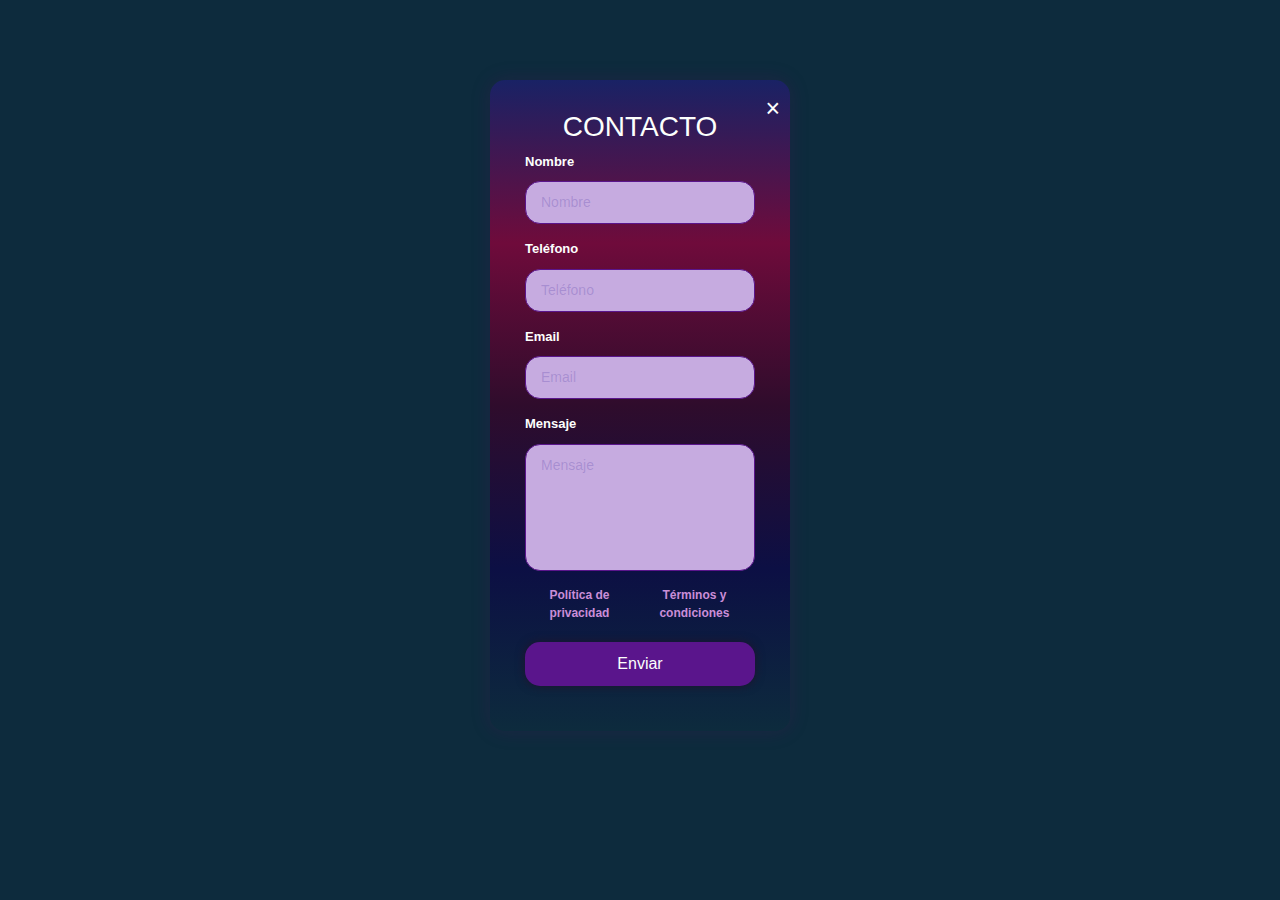
<file: contacto.html>
<!DOCTYPE html>
<html lang="es">

<head>
    <meta charset="UTF-8">
    <meta name="viewport" content="width=device-width, initial-scale=1.0">
    <title>Codo Shop</title>

    <link href="https://fonts.googleapis.com/css2?family=PT+Sans:ital,wght@0,400;0,700;1,400;1,700&display=swap"
        rel="stylesheet">
    <link rel="stylesheet" href="https://cdn.jsdelivr.net/npm/bootstrap-icons@1.11.3/font/bootstrap-icons.min.css">
    <link rel="shortcut icon" href="/assets/img/favicon-32x32.png" type="image/x-icon">
    <!-- Libreria de iconos font-awesome -->
    <!-- <script src="https://kit.fontawesome.com/d8e1daa47e.js" crossorigin="anonymous"></script> -->
    <link href="https://cdn.jsdelivr.net/npm/bootstrap@5.3.3/dist/css/bootstrap.min.css" rel="stylesheet"
        integrity="sha384-QWTKZyjpPEjISv5WaRU9OFeRpok6YctnYmDr5pNlyT2bRjXh0JMhjY6hW+ALEwIH" crossorigin="anonymous">

    <link rel="stylesheet" href="/assets/css/form.css">
    <script src="./assets/js/productos.js"></script>
</head>

<body>

    <form action="https://formsubmit.co/gabi.fleita88@gmail.com" method="POST">
        <div class="close-btn">&times;</div>
        <h1>CONTACTO</h1>
        <div class="input">
            <label for="name">Nombre</label>
            <input type="text" name="name" id="name" placeholder="Nombre">

            <label for="phone">Teléfono</label>
            <input type="tel" name="phone" id="phone" placeholder="Teléfono">

            <label for="email">Email</label>
            <input type="email" name="email" id="email" placeholder="Email">

            <label for="message">Mensaje</label>
            <textarea name="message" id="message" cols="30" rows="5" placeholder="Mensaje"></textarea>

            <div class="form-txt">
                <a href="#">Política de privacidad</a>
                <a href="#">Términos y condiciones</a>
            </div> 

            <input class="btn" type="submit" value="Enviar">
        
            <input type="hidden" name="_next" value="http://127.0.0.1:5500/">
            <input type="hidden" name="_captcha" value="false">           
        </div>
    </form>
    
</body>
</html>
</file>
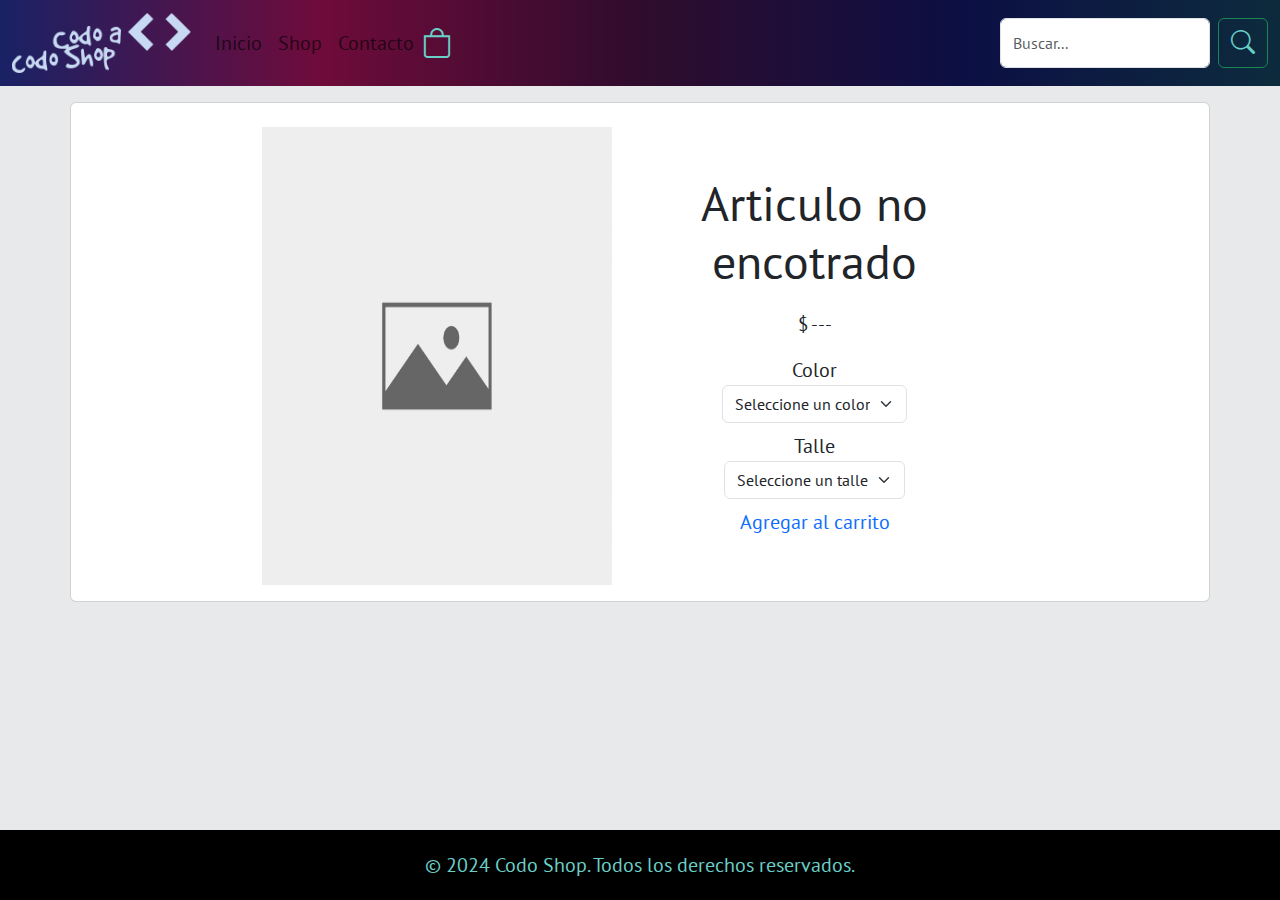
<file: producto.html>
<!DOCTYPE html>
<html lang="es">

<head>
    <meta charset="UTF-8">
    <meta name="viewport" content="width=device-width, initial-scale=1.0">
    <title>Codo Shop</title>

    <link href="https://fonts.googleapis.com/css2?family=PT+Sans:ital,wght@0,400;0,700;1,400;1,700&display=swap"
        rel="stylesheet">
    <link rel="stylesheet" href="https://cdn.jsdelivr.net/npm/bootstrap-icons@1.11.3/font/bootstrap-icons.min.css">
    <link rel="shortcut icon" href="/assets/img/favicon-32x32.png" type="image/x-icon">
    <!-- Libreria de iconos font-awesome -->
    <!-- <script src="https://kit.fontawesome.com/d8e1daa47e.js" crossorigin="anonymous"></script> -->
    <link href="https://cdn.jsdelivr.net/npm/bootstrap@5.3.3/dist/css/bootstrap.min.css" rel="stylesheet"
        integrity="sha384-QWTKZyjpPEjISv5WaRU9OFeRpok6YctnYmDr5pNlyT2bRjXh0JMhjY6hW+ALEwIH" crossorigin="anonymous">

    <link rel="stylesheet" href="/assets/css/style.css">
    <link rel="stylesheet" href="/assets/css/porducto.css">
    <link rel="stylesheet" href="/assets/css/carrito.css">
    <script src="./assets/js/productos.js"></script>
</head>
<body>
    <header>
        <nav class="navbar navbar-expand-lg">
            <div class="container-fluid">
                <a class="navbar-brand" href="index.html">
                    <img class="img logo" src="/assets/img/logos/logo2 1 (Traced).png" alt="logo marca">
                </a>
                <button class="navbar-toggler" type="button" data-bs-toggle="collapse"
                    data-bs-target="#navbarSupportedContent" aria-controls="navbarSupportedContent"
                    aria-expanded="false" aria-label="Toggle navigation">
                    <span class="navbar-toggler-icon"></span>
                </button>
                <div class="collapse navbar-collapse" id="navbarSupportedContent">
                    <ul class="navbar-nav me-auto mb-2 mb-lg-0">
                        <li class="nav-item">
                            <a class="nav-link" aria-current="page" href="index.html">Inicio</a>
                        </li>
                        <li class="nav-item">
                            <a class="nav-link" href="shop.html">Shop</a>
                        </li>
                        <li class="nav-item">
                            <a class="nav-link" href="contacto.html">Contacto</a>
                        </li>
                        <i class="bi bi-bag" id="carritoBtn"></i> <!-- Icono de carrito -->
                    </ul>
                    <form class="d-flex">
                        <input class="form-control me-2" type="search" placeholder="Buscar..." aria-label="Search">
                        <button class="btn btn-outline-success" type="submit"><i class="bi bi-search"></i></button>
                    </form>
                </div>
            </div>
        </nav>
    </header>
    <main>
        <div class="container card mt-3 mb-3">
            <div class="container mt-4 contenedor-principal text-center">
                <img id="img-producto" src="assets/img/productos/img_not_found.jpg" alt="Imagen producto">
                <div class="container m-5 text-center">
                    <h1 id="producto-titulo"> Articulo no encotrado </h1>
                    <p id="producto-precio">$ ---</p>
                    <div class="contenedor-detalles">
                        <label class="form-label" for="color">Color
                            <select class="form-select" name="color" id="color">
                                <option value="" default>Seleccione un color</option>
                            </select>
                        </label>
                        <label class="form-label" for="talle">Talle
                            <select class="form-select" name="talle" id="talle">
                                <option value="" default>Seleccione un talle</option>
                            </select>
                        </label>
                    </div>
                    <a href="#" id="btn-agregar">Agregar al carrito</a>
                </div>
            </div>
            <div class="container text-center">
                <p id="producto-descripcion"></p>
            </div>
        </div>
        <!-- CARRITO DE COMPRAS -->
        <div class="modal-carrito-background">
            <div class="modal-carrito-body">
                <div class="modal-carrito-header">
                    <h1>
                        Carrito de compras
                        <span>
                            <i id="carritoBtnCerrar" class="fa-regular fa-circle-xmark"></i>
                        </span>
                    </h1>
                </div>
                <div id="carrito-main" class="modal-carrito-main">
                    <span class="warning" id="carrito-vacio">
                        <i class="fa-solid fa-circle-exclamation"></i>
                        El carrito de compras está vacío.
                    </span>
                    <div class="carrito-total">
                        <div>
                            <span>Total:</span>
                            <span id="carrito-total">
                            </div>
                            <a href="/inicial-compra.html">INICIAR COMPRA</a>
                        </div>
                    </div>
                </div>
            </div>
            <!-- Modal del carrito -->
            <div class="modal-carrito-background">
                <div class="modal-carrito-body">
                    <div class="modal-carrito-header">
                        <h1>
                            Carrito de compras
                            <span>
                                <i id="carritoBtnCerrar" class="bi bi-x-circle"></i>
                            </span>
                        </h1>
                    </div>
                    <div id="carrito-main" class="modal-carrito-main">
                        <span class="warning" id="carrito-vacio">
                            <i class="bi bi-exclamation-circle"></i>
                            El carrito de compras está vacío.
                        </span>
                        <div class="carrito-total">
                            <div>
                                <span>Total:</span>
                                <span id="carrito-total">
                                </div>
                                <a href="/inicial-compra.html">INICIAR COMPRA</a>
                            </div>
                        </span>
                    </div>
            </div>
        </div>
        <!-- Fin modal del carrito -->
    </main>
    <footer class="footer">
        &copy; 2024 Codo Shop. Todos los derechos reservados.
    </footer>
    <!-- Script del carrito -->
    <script src="https://cdn.jsdelivr.net/npm/bootstrap@5.3.3/dist/js/bootstrap.bundle.min.js" integrity="sha384-YvpcrYf0tY3lHB60NNkmXc5s9fDVZLESaAA55NDzOxhy9GkcIdslK1eN7N6jIeHz" crossorigin="anonymous"></script>
    <script src="/assets/js/carrito.js"></script>
    <script src="/assets/js/producto.js"></script>
</body>
</html>
</file>
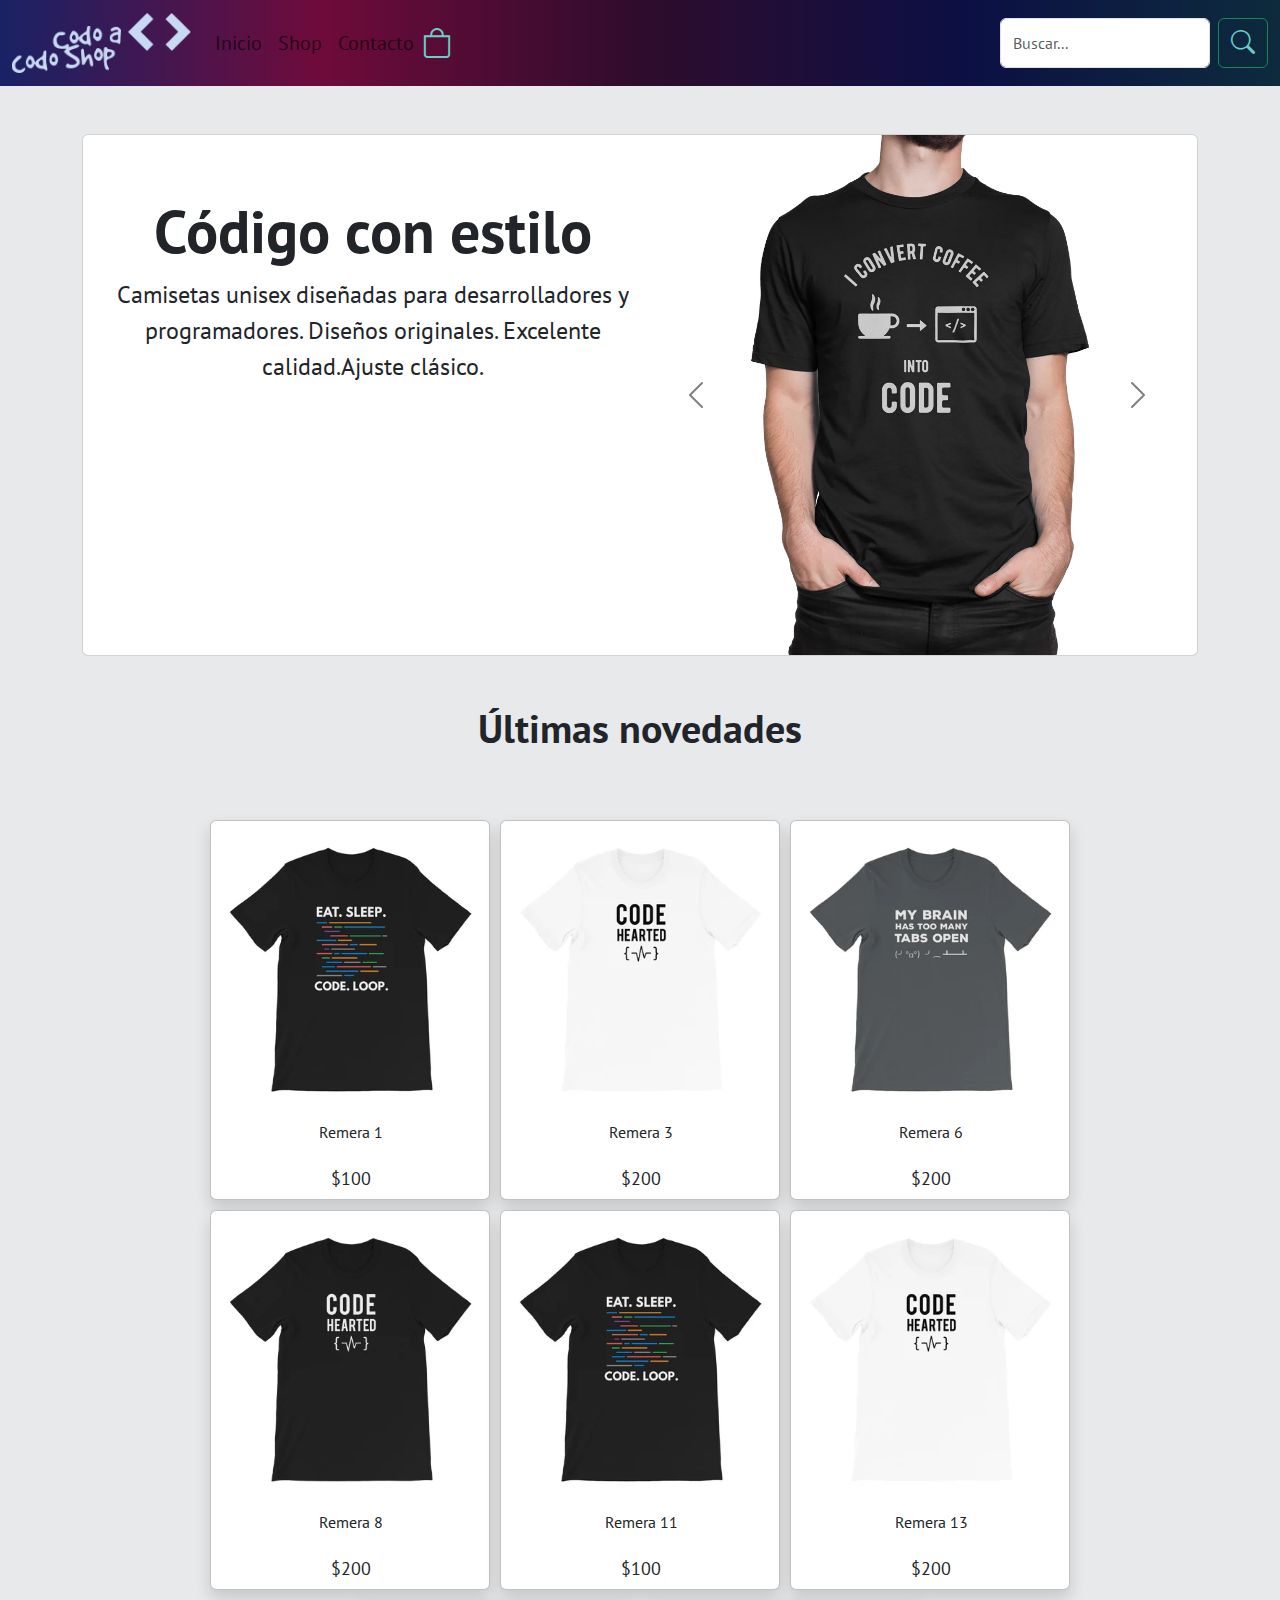
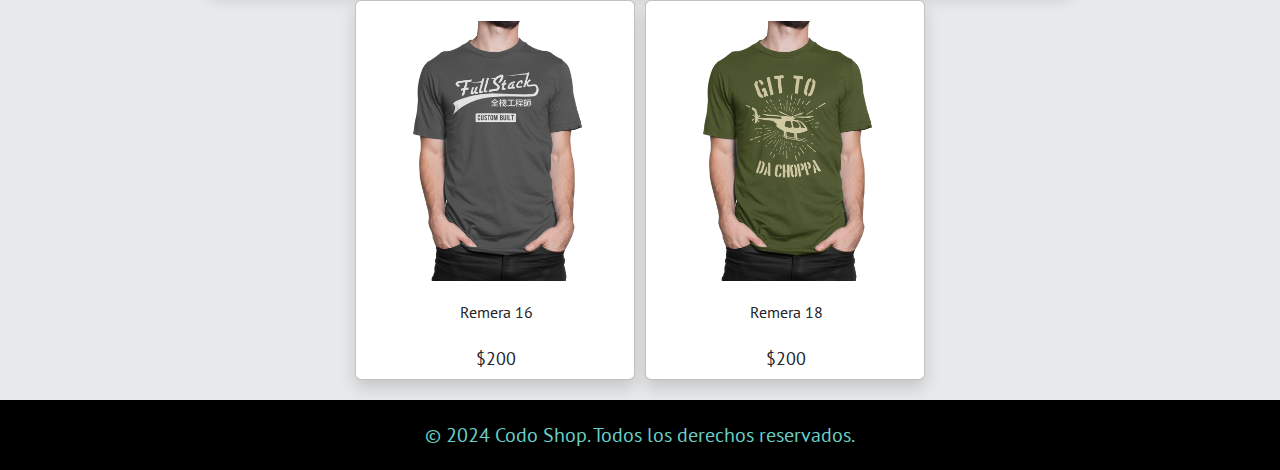
<file: shop.html>
<!DOCTYPE html>
<html lang="es">

<head>
    <meta charset="UTF-8">
    <meta name="viewport" content="width=device-width, initial-scale=1.0">
    <title>Codo Shop</title>

    <link href="https://fonts.googleapis.com/css2?family=PT+Sans:ital,wght@0,400;0,700;1,400;1,700&display=swap"
        rel="stylesheet">
    <link rel="stylesheet" href="https://cdn.jsdelivr.net/npm/bootstrap-icons@1.11.3/font/bootstrap-icons.min.css">
    <link rel="shortcut icon" href="/assets/img/favicon-32x32.png" type="image/x-icon">
    <link rel="shortcut icon" href="/assets/img/favicon-32x32.png" type="image/x-icon">
    <!-- Libreria de iconos font-awesome -->
    <!-- <script src="https://kit.fontawesome.com/d8e1daa47e.js" crossorigin="anonymous"></script> -->
    <link href="https://cdn.jsdelivr.net/npm/bootstrap@5.3.3/dist/css/bootstrap.min.css" rel="stylesheet"
        integrity="sha384-QWTKZyjpPEjISv5WaRU9OFeRpok6YctnYmDr5pNlyT2bRjXh0JMhjY6hW+ALEwIH" crossorigin="anonymous">

    <link rel="stylesheet" href="/assets/css/style.css">
    <link rel="stylesheet" href="/assets/css/carrito.css">
    <link rel="stylesheet" href="/assets/css/shop.css">
    <script src="./assets/js/productos.js"></script>
</head>

<body>
    <header>
        <nav class="navbar navbar-expand-lg">
            <div class="container-fluid">
                <a class="navbar-brand" href="index.html">
                    <img class="img logo" src="/assets/img/logos/logo2 1 (Traced).png" alt="logo marca">
                </a>
                <button class="navbar-toggler" type="button" data-bs-toggle="collapse"
                    data-bs-target="#navbarSupportedContent" aria-controls="navbarSupportedContent"
                    aria-expanded="false" aria-label="Toggle navigation">
                    <span class="navbar-toggler-icon"></span>
                </button>
                <div class="collapse navbar-collapse" id="navbarSupportedContent">
                    <ul class="navbar-nav me-auto mb-2 mb-lg-0">
                        <li class="nav-item">
                            <a class="nav-link" aria-current="page" href="index.html">Inicio</a>
                        </li>
                        <li class="nav-item">
                            <a class="nav-link" href="shop.html">Shop</a>
                        </li>
                        <li class="nav-item">
                            <a class="nav-link" href="contacto.html">Contacto</a>
                        </li>
                        <i class="bi bi-bag" id="carritoBtn"></i> <!-- Icono de carrito -->
                    </ul>
                    <form class="d-flex">
                        <input class="form-control me-2" type="search" placeholder="Buscar..." aria-label="Search">
                        <button class="btn btn-outline-success" type="submit"><i class="bi bi-search"></i></button>
                    </form>
                </div>
            </div>
        </nav>
    </header>
    <main>
        <div class="container mt-5">
            <div class="card mb-3">
                <div class="d-flex">
                    <div class="container text-center eslogan">
                        <h1 class="card-title">Código con estilo</h1>
                        <p class="card-text">
                            Camisetas unisex diseñadas para desarrolladores y programadores.
                            Diseños originales. Excelente calidad.Ajuste clásico.
                        </p>
                    </div>
                    <div class="container d-flex">
                        <div id="carouselExample" class="carousel carousel-dark slide carousel-fade d-flex justify-content-center align-items-center" style="max-width: 520px;" data-bs-ride="carousel">
                            <div class="carousel-inner">
                                <div class="carousel-item active">
                                    <a href="/producto.html?id=15">
                                        <img src="assets/img/carrusel/carrusel_1.webp" class="d-block w-100"
                                        alt="img carrusel_1">
                                    </a>
                                </div>
                                <div class="carousel-item">
                                    <a href="/producto.html?id=16">
                                        <img src="assets/img/carrusel/carrusel_2.webp" class="d-block w-100"
                                        alt="img carrusel_2">
                                    </a>
                                </div>
                                <div class="carousel-item">
                                    <a href="/producto.html?id=17">
                                        <img src="assets/img/carrusel/carrusel_3.webp" class="d-block w-100"
                                        alt="img carrusel_3">
                                    </a>
                                </div>
                                <div class="carousel-item">
                                    <a href="/producto.html?id=18">
                                        <img src="assets/img/carrusel/carrusel_4.webp" class="d-block w-100"
                                        alt="img carrusel_4">
                                    </a>
                                </div>
                                <div class="carousel-item">
                                    <a href="/producto.html?id=19">
                                        <img src="assets/img/carrusel/carrusel_5.webp" class="d-block w-100"
                                        alt="img carrusel_5">
                                    </a>
                                </div>
                                <div class="carousel-item">
                                    <a href="/producto.html?id=20">
                                        <img src="assets/img/carrusel/carrusel_6.webp" class="d-block w-100"
                                        alt="img carrusel_6">
                                    </a>
                                </div>
                            </div>
                            <button class="carousel-control-prev" type="button" data-bs-target="#carouselExample"
                                data-bs-slide="prev">
                                <span class="carousel-control-prev-icon" aria-hidden="true"></span>
                                <span class="visually-hidden">Previous</span>
                            </button>
                            <button class="carousel-control-next" type="button" data-bs-target="#carouselExample"
                                data-bs-slide="next">
                                <span class="carousel-control-next-icon" aria-hidden="true"></span>
                                <span class="visually-hidden">Next</span>
                            </button>
                        </div>
                    </div>
                </div>
            </div>
        </div>
            <!-- GRID -->
        <div class="container novedades">
            <h2 class="text-center fw-bolder m-5">Últimas novedades</h2>
            <div class="novedades-productos" id="grid-novedades">
                
            </div>
        </div>
        <!-- Modal del carrito -->
        <div class="modal-carrito-background">
            <div class="modal-carrito-body">
                <div class="modal-carrito-header">
                    <h1>
                        Carrito de compras
                        <span>
                            <i id="carritoBtnCerrar" class="bi bi-x-circle"></i>
                        </span>
                    </h1>
                </div>
                <div id="carrito-main" class="modal-carrito-main">
                    <span class="warning" id="carrito-vacio">
                        <i class="bi bi-exclamation-circle"></i>
                        El carrito de compras está vacío.
                    </span>
                    <div class="carrito-total">
                        <div>
                            <span>Total:</span>
                            <span id="carrito-total">
                        </div>
                        <a href="/inicial-compra.html">INICIAR COMPRA</a>
                    </div>
                    </span>
                </div>
            </div>
        </div>
        <!-- Fin modal del carrito -->
    </main>
    <footer class="footer">
        &copy; 2024 Codo Shop. Todos los derechos reservados.
    </footer>
    <script src="https://cdn.jsdelivr.net/npm/bootstrap@5.3.3/dist/js/bootstrap.bundle.min.js" integrity="sha384-YvpcrYf0tY3lHB60NNkmXc5s9fDVZLESaAA55NDzOxhy9GkcIdslK1eN7N6jIeHz" crossorigin="anonymous"></script>
    <!-- Script del carrito -->
    <script src="/assets/js/carrito.js"></script>
    <script src="/assets/js/script.js"></script>
</body>

</html>
</file>
<file: assets/css/form.css>
body{
    font-family: Arial, Helvetica, sans-serif;
    min-height: 100vh;
    display: flex;
    align-items: flex-start; /* cambie aling-item */
    justify-content: center;
    padding: 40px 20px 20px 20px; /* Incrementar el padding superior a 40px */
    background-color: #0D2B3D; /* cambie color Fondo */
}

form{
    margin-top: 40px; /*margensuperior*/
    position: relative;
    padding: 30px 35px;
    background: linear-gradient(0deg, #0D2B3D, #0C0F44, #2F0C2C, #6F0B3B, #192265);
    box-shadow: 0 0 20px #630e6533;
    border-radius: 15px;
    text-align: center;
    width: 300px;
}

.close-btn {
    position: absolute; 
    top: 10px; 
    right: 10px; 
    font-size: 25px; 
    color: #fdfffd; 
    cursor: pointer; 
}

.close-btn:hover {
    color: #5a158c; 
}

.input{
    display: flex;
    flex-direction: column;
    text-align: left;
}

h1{
    color: #fdfffd;
    font-size: 28px;
}

label{
    color: #fdfffd;
    font-size: 13px;
    font-weight: 600;
    margin-bottom: 10px;
}

input, textarea{
    padding: 10px 15px;
    border-radius: 15px;
    margin-bottom: 15px;
    background-color: #c6abe0;
    border: 1px solid #5a158c;
    color: #fdfffd;
    outline: none;
    font-size: 14px;
}

input::placeholder, textarea::placeholder {
    color: #29159133;
}

textarea {
    resize: none;
}

.form-txt{
    margin-bottom: 20px;
    display: flex;
    justify-content: space-between;
    text-align: center;
}

.form-txt a{
    color: #ca8ed8;
    font-size: 12px;
    font-weight: 600;
    text-decoration: none;
}

.btn{
    font-size: 16px;
    color: #fdfffd;
    border: 0;
    border-radius: 15px;
    background-color: #5a158c;
    box-shadow: 0 0 10px rgb(30,21,44);
    cursor: pointer;
    padding: 10px 15px;
}

.btn:hover {
    background-color: rgb(30,21,44);
}

@media(max-width: 991px){
    form{
        padding: 30px 20px;
        width: 100%;
    }

    input, textarea{
        padding: 10px;
    }

    .btn{
        padding: 10px;
    }
}
</file>
<file: assets/css/style.css>
:root {
  --bg--gradiente: linear-gradient(-90deg, #0D2B3D, #0C0F44, #2F0C2C, #6F0B3B, #192265);
}

* {
  margin: 0;
  padding: 0;
  box-sizing: border-box;
}

/* Estilos generales del body */
body {
  font-family: 'PT Sans', sans-serif;
  font-size: 20px;
  display: flex;
  flex-direction: column;
  min-height: 100vh;
  background-color: #E7E9EB !important;
}

/* Estilos del header */
header {
  background: var(--bg--gradiente);
}

.header {
  background: var(--bg--gradiente);
  display: flex;
  align-items: center;
  height: 120px;
  padding: 5px 10%;
}

/* Logo del header */
.header .logo {
  cursor: pointer;
  margin-right: 30px;
}

.header .logo img,
.logo {
  height: 60px;
  width: auto;
  transition: transform 0.3s;
}

.header .logo img:hover {
  transform: scale(1.1);
}

/* Estilos de la navegación */
.nav {
  display: flex;
  align-items: center;
  width: 100%;
  justify-content: space-between;
  height: 100%;
  position: relative;
}

/* Centro de navegación */
.nav-center {
  display: flex;
  justify-content: center;
  flex: 1;
  align-items: center;
  gap: 10px;
}

/* Derecha de la navegación */
.nav-right {
  display: flex;
  align-items: center;
  gap: 20px;
}

.nav-right .login-container {
  display: flex;
  align-items: center;
  gap: 10px;
}

.nav-right .login-container .login-text {
  font-weight: 700;
  font-size: inherit;
  color: #6ACFC7;
}

/* Estilos del menú */
.header .menu {
  list-style: none;
  display: flex;
  gap: 20px;
}

.header .menu li {
  transition: transform 0.3s;
}

.header .menu li:hover {
  transform: scale(1.1);
}

.header .menu a {
  color: #6ACFC7;
  text-decoration: none;
  font-weight: 700;
}

.header .menu a:hover {
  color: floralwhite;
}



/* Estilos de los iconos */
.bi {
  color: #6ACFC7;
  font-size: 1.5em;
  cursor: pointer;
  transition: transform 0.3s, color 0.3s;
}

.bi:hover {
  color: floralwhite;
  transform: scale(1.1);
}

/* Estilos de la barra de búsqueda */
.search-bar {
  padding: 5px;
  font-size: 1em;
  border: 0px #000;
  border-radius: 2px;
  color: #020005;
}

/* Estilos del footer */
.footer {
  background-color: #000;
  color: #6ACFC7;
  text-align: center;
  padding: 20px 0;
  width: 100%;
  margin-top: auto;
}

.footer-container {
  display: flex;
  justify-content: space-between;
  align-items: center;
  flex-wrap: wrap;
  padding: 0 20px;
  max-width: 1200px;
  margin: 0 auto;
}

.logo-footer {
  flex: 1;
  text-align: left;
}

.footer-logo {
  max-width: 150px;
  height: auto;
}

.footer-menu {
  flex: 2;
  text-align: center;
}

.footer-menu ul {
  list-style: none;
  padding: 0;
  display: flex;
  justify-content: center;
  gap: 15px;
}

.footer-menu ul li a {
  color: #6ACFC7;
  text-decoration: none;
  font-weight: bold;
  transition: color 0.3s ease;
}

.footer-menu ul li a:hover {
  color: #fff;
}

.icons-footer {
  flex: 1;
  display: flex;
  justify-content: center;
}

.icons-footer a {
  color: #6ACFC7;
  font-size: 1.2em;
  margin: 0 5px;
  transition: color 0.3s ease;
}

.icons-footer a:hover {
  color: #fff;
}

@media (max-width: 767px) {
  .footer-container {
    flex-direction: column;
    align-items: center;
  }

  .logo-footer, .footer-menu, .icons-footer {
    text-align: center;
    margin-bottom: 15px;
  }

  .footer-menu ul {
    flex-direction: column;
  }

  .icons-footer {
    display: flex;
    justify-content: center;
  }
}

.copyright {
  font-size: 0.8em;
  margin-top: 10px;
  width: 100%;
  text-align: center;
}


/* ABOUT STYLES */

p {
  font-size: 1.2rem;
}

a {
  text-decoration: none;
}

ul,
li {
  list-style: none;
}

.wrap-cta {
  padding: 1.5rem 0;
}

.cta-a {
  color: #fff;
  font-weight: bold;
  font-size: 1.2rem;
  background-color: var(--main-c);
  padding: .5rem 1rem;
  border-radius: var(--border-r);
}

h1 {
  font-size: 3rem;
}

h2 {
  font-size: 2.5rem;
}

h3 {
  font-size: 2.2rem;
}

h6 {
  font-weight: bold;
}

/** Hero Section **/

.hero-section {
  display: flex;
  justify-content: center;
  align-items: center;
  background: url(/assets/img/fondos/programmer-dark.jpg);
  background-position: center;
  background-repeat: no-repeat;
  background-size: cover;
  height: 90vh;
  padding: 20px;
  box-sizing: border-box;
  color: #fff;
}

.wrap-hero-section {
  max-width: 900px;
  width: 75%;
  padding: 20px;
  background-color: rgba(0, 0, 0, 0.7);
  box-sizing: border-box;
  border-radius: 10px;
}

.hero-content {
  text-align: center;
}

h1 {
  margin-bottom: 20px;
}

.cta-a {
  display: inline-block;
  background-color: #6ACFC7;
  padding: 10px 20px;
  text-decoration: none;
  font-size: 1em;
  border-radius: 5px;
  transition: background-color 0.3s;
}

.cta-a:hover {
  background-color: #21a1f1;
}


/** Logo Brand Section **/
.wrap-logos-section {
  display: flex;
  flex-wrap: wrap;
  justify-content: center;
  align-items: center;
}

.logo-brand {
  width: 200px;
  padding: 1rem 2rem;
  align-items: flex-start;
  transition: transform 0.3s;
  margin-top: 20px;
}

.logo-brand:hover {
  transform: scale(1.1);
  cursor: pointer;
  z-index: 1;
  box-shadow: 0 0 20px rgba(0, 0, 0, 0.3);
}


/** Wrap Title **/

.wrap-title-section {
  display: flex;
  justify-content: center;
  margin: 3rem 1rem;
}

.wrap-title-section h2 {
  font-size: 3em;
  font-weight: bold;
  text-transform: uppercase;
  background-color: #6d519d;
  color: #fff;
  padding: 0.5em 1em;
  border-radius: 10px;
  box-shadow: 0px 4px 8px rgba(0, 0, 0, 0.1);
  transition: transform 0.3s ease-in-out;
}

.wrap-title-section h2:hover {
  transform: scale(1.05);
}

/** Products Section **/

.wrap-title-section {
  text-align: center;
  margin-bottom: 2rem;
}

.wrap-title-section h2 {
  font-size: 2.5em;
  color: #333;
  text-transform: uppercase;
  letter-spacing: 2px;
}

.wrap-servicios-section {
  display: flex;
  flex-wrap: wrap;
  justify-content: center;
}

.item-servicios-section {
  margin: 1rem;
  text-align: center;
  transition: transform 0.3s, filter 0.3s;
}

.item-servicios-section img {
  width: 300px;
  height: 225px;
  border-radius: 15px;
  object-fit: cover;
  box-shadow: 0 4px 8px rgba(0, 0, 0, 0.1);
}

.item-servicios-section p {
  margin-top: 0.5rem;
  font-size: 1.2em;
  color: #555;
}


.item-servicios-section:hover {
  transform: scale(1.05);
}

.item-servicios-section:hover img {
  filter: brightness(80%);
}

/** Two Columns Section **/

.wrap-two-column {
  display: grid;
  grid-template-columns: 1fr 1fr;
  max-width: 1200px;
  margin: 0 auto;
  gap: 2rem;
}


.wrap-img_two-column img {
  max-width: 100%;
  border-radius: 15px;
  box-shadow: 0 4px 8px rgba(0, 0, 0, 0.1);
}

.wrap-text-column {
  display: flex;
  flex-direction: column;
  justify-content: flex-start;
  align-items: flex-start;
}

.wrap-text-column h3 {
  margin: 0;
  padding: 0;
  font-size: 1.5em;
  color: #333;
  text-transform: uppercase;
  letter-spacing: 2px;
}

.wrap-text-column p {
  margin: 0;
  margin-bottom: 0.5rem;
  font-size: 1.2em;
  color: #555;
}

.highlight {
  color: #21a1f1;
  /* Color destacado */
  font-weight: bold;
  /* Texto en negrita */
}


.wrap-cta {
  margin-top: auto;
}

.cta-a {
  background-color: #21a1f1;
  color: #fff;
  padding: 10px 20px;
  text-decoration: none;
  border-radius: 5px;
  transition: background-color 0.3s;
}

.cta-a:hover {
  background-color: #1c87e8;
}



/* Estilos responsivos */

@media (max-width: 768px) {
  .header {
    flex-direction: column;
    height: auto;
    padding: 10px;
  }

  .nav {
    flex-direction: column;
    align-items: flex-start;
    gap: 10px;
  }

  .nav-center {
    justify-content: flex-start;
    gap: 5px;
  }

  .nav-right {
    flex-direction: column;
    align-items: flex-start;
    gap: 10px;
  }

  .header .menu {
    flex-direction: column;
    gap: 10px;
  }

  .header .logo {
    margin-right: 0;
  }

  .wrap-hero-section {
    width: 80%;
  }

  .wrap-hero-section .h1 {
    font-size: 1.7em;
  }

  .wrap-hero-section .p {
    font-size: 1.2em;
  }
}

@media (max-width: 480px) {
  body {
    font-size: 18px;
  }

  .header {
    padding: 10px 5%;
  }

  .header .logo img {
    height: 50px;
  }

  .search-bar {
    width: 70%;
  }

  .menu {
    display: none;
    flex-direction: column;
    width: 100%;
    background-color: #000;
    position: absolute;
    top: 120px;
    left: 0;
    padding: 10px 0;
  }

  .menu li {
    width: 100%;
    text-align: center;
    padding: 10px 0;
  }

  .menu li:hover {
    background-color: #1c4641;
  }

  .menu-toggle {
    display: block;
  }

  .nav {
    align-items: center;
  }

  .nav-right {
    flex-direction: row;
    justify-content: flex-end;
    width: 100%;
  }

  .hero-section {
    height: auto;
  }

  .wrap-hero-section {
    width: 100%;
  }

  .wrap-hero-section .h1 {
    font-size: 24px;
  }

  .wrap-hero-section .p {
    font-size: 14px;
  }

  .wrap-two-column {
    display: block;
  }

  .wrap-img_two-column {
    margin: auto;
    padding: 15px;
  }

  .footer-logo {
    max-width: 80%;
  }
}
</file>
<file: assets/css/porducto.css>
.contenedor-principal{
    width: 70% !important;
    display: flex;
}

.contenedor-principal img{
    width: 350px;
}

/* Media queries Tableta*/
@media screen and (max-width: 920px ){
    .contenedor-principal{
        width: 100%;
    }
    .contenedor-detalles{
        display: block;
    }

}
@media screen and (max-width: 768px ){
    .contenedor-principal{
        width: 100%;
        justify-content: center;
        align-items: center;
    }

    .contenedor-principal img{
        width: 200px;
        height: fit-content;
    }
    .contenedor-detalles{
        display: block;
    }
}

/* Media queries Celular*/
@media screen and (max-width: 500px ){
    .contenedor-principal{
        display: block;
    }

    .contenedor-principal img{
        width: 100%;
    }

    .contenedor-principal > div{
        margin: auto;
    }
}
</file>
<file: assets/css/carrito.css>
#carritoBtn{
    cursor: pointer;
}

.modal-carrito-background{
    position: fixed;
    top: 0;
    width: 100vw;
    height: 100vh;
    background-color: #0005;
    cursor: pointer;
    right: -100vw;
    z-index: 10;
}

.modal-carrito-body{
    width: 500px;
    height: 100vh;
    position: fixed;
    right: -500;
    border-radius: 10px;
    cursor: default;
    transition: all .4s ease;
}

.modal-carrito-header h1{
    display: flex;
    justify-content: space-around;
    align-items: center;
    padding: 15px;
    margin-bottom: 0 !important;
    font-size: 20px;
    font-weight: 400;
    color: #6ACFC7;
    background-color: #332f2d;
    border-bottom: solid .5px #332f2d;
    border-top-left-radius: 10px;
    transition: all .4s ease;
}

.modal-carrito-header h1:hover{
    background-color: #fff;
    color: #332f2d;
}

.modal-carrito-header h1 span{
    margin-left: 200px;
}

#carritoBtnCerrar{
    cursor: pointer;
}
.modal-carrito-main{
    padding-top: 30px;
    background-color: #fff;
    height: calc(100vh - 50px);
}

.modal-mostrar{
    right: 0;
}

.warning{
    padding: 7px;
    border: solid .5px #332f2d;
    border-radius: 7px;
}
.carrito-total{
    text-align: center;
    display: none;
}

.carrito-total div{
    display: flex;
    justify-content: space-around;
    font-size: 28px;
    font-weight: 500;
}

.carrito-total a{
    display: block;
    width: 80%;
    margin: auto;
    background-color: #332f2d;
    color: #6ACFC7;
    padding: 5px;
    border: solid 1px #332f2d;
    border-radius: 15px;
    text-decoration: none;
}

.carrito-total a:hover{
    background-color: #332f2d99;
}

@media screen and (max-width: 720px ){
    .modal-mostrar{
        width: 100vw;
    }
}

.producto-carrito{
    display: flex;
    padding: 10px;
    margin: 5px;
    justify-content: space-around;
    align-items: center;
}

.producto-carrito img{
    width: 100px;
}

.descripcion-carrito p{
    padding: 5px;
    font-size: 16px;
}

.carrito-opciones{
    display: grid;
    gap: 10px;
    text-align: center;
}

.contador-carrito{
    padding: 10px 5px;
    border: solid 1px #0005;
    border-radius: 10px;
}

.contador-carrito span{
    padding: 5px;
    margin: 5px;
    font-size: 14px;
    /* Deshabilitamos la propiedad de seleccionar el texto*/
    -moz-user-select: none; /* Firefox */
    -ms-user-select: none; /* Internet Explorer */
    -khtml-user-select: none; /* KHTML browsers (e.g. Konqueror) */
    -webkit-user-select: none; /* Chrome, Safari y Opera */
    -webkit-touch-callout: none; /* Deshabilita los mensajes de Android e iOS */

}

.contador-carrito .contador:hover{
    cursor: pointer;
    font-weight: bolder;
}

.bi-trash {
    color: #332f2d !important;
}
</file>
<file: assets/css/shop.css>
.eslogan{
    padding-left: 30px;
    padding-top: 60px;
    padding-bottom: 60px;
}

.eslogan h1{
    font-size: 60px;
    font-weight: 900;
    margin-bottom: 10px;
}

.eslogan p{
    font-size: 24px;
}

/* GRID */
.novedades-productos{
    display: flex;
    margin: auto;
    padding: 20px;
    flex-wrap: wrap;
    gap: 10px;
    justify-content: center;
}

.producto{
    width: 280px;
    height: 380px;
    padding: 10px;
    display: grid;
    grid-template-rows: 280px 1fr 20px;
    justify-items: center;
    align-items: center;
    background-color: #fff;
    border: solid 1.5px #6666;
}

.producto img{
    height: 260px;
    cursor: pointer;
}

.producto:hover{
    opacity: .5;
}

.producto p{
    font-size: 16px;
}

.producto small:hover{
    cursor: default;
}

@media (max-width: 990px) {
    .eslogan{
        padding-top: 45px;
        padding-bottom: 45px;
    }

    .eslogan h1{
        font-size: 40px;
    }

    .eslogan p{
        font-size: 16px;
    }

    .novedades{
        max-width: 100vw;
    }
    .producto{
        width: 150px;
        height: 250px;
        grid-template-rows: 150px 1fr 15px;
    }
    
    .producto img{
        height: 130px;
    }
    
}

@media (max-width: 540px) {
    .producto{
        width: 200px;
        height: 300px;
        grid-template-rows: 200px 1fr 20px;
    }
    
    .producto img{
        height: 180px;
    }

    .card > .d-flex{
        display: block !important;
    }

    .card img{
        width: 70% !important;
        margin: auto;
    }
}
</file>
